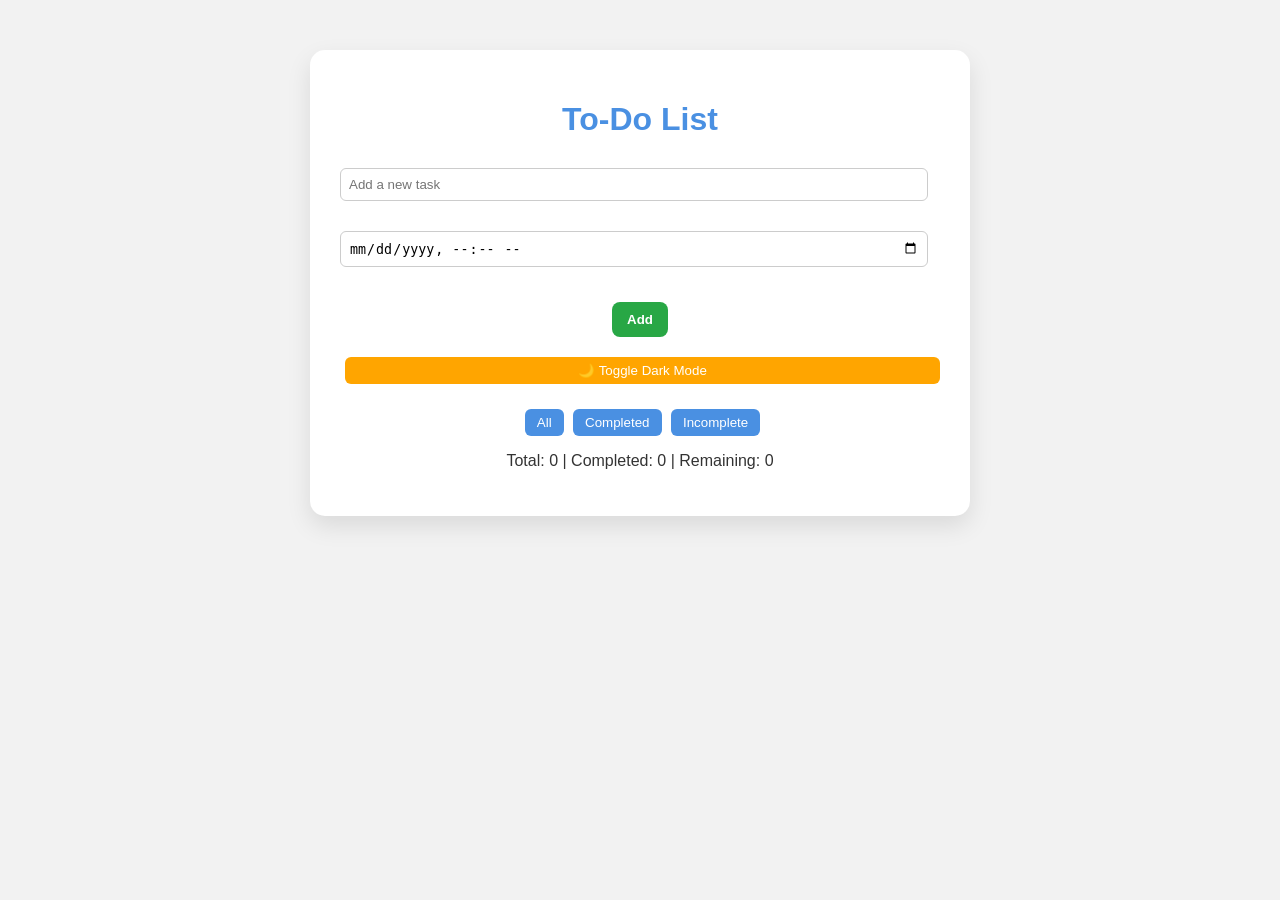
<file: index.html>
<!DOCTYPE html>
<html lang="en">
<head>
  <meta charset="UTF-8">
  <meta name="viewport" content="width=device-width, initial-scale=1.0">
  <title>Simple To-Do List</title>
  <link rel="stylesheet" type="text/css" href="style.css" />
      

</head>
<body>
  <div class="container">
    <h1>To-Do List</h1>
    <div style="display: flex; flex-direction: column; gap: 10px;">
      <input type="text" id="taskInput" placeholder="Add a new task">
      <input type="datetime-local" id="reminderTime">
      <button class="add" onclick="addTask()">Add</button>
      <button id="toggleModeBtn">🌙 Toggle Dark Mode</button>
      </div>
      <div style="margin-top: 15px; text-align: center;">
  <button onclick="filterTasks('all')">All</button>
  <button onclick="filterTasks('completed')">Completed</button>
  <button onclick="filterTasks('incomplete')">Incomplete</button>

  <audio id="reminderSound" src="voice/reminder.wav" preload="auto"></audio>

    </div>
    <ul id="taskList"></ul>
    <p id="taskCounter" style="text-align: center; margin-top: 10px;"></p>

  </div>
  <script>
  let allTasksElements = [];

  function addTask() {
    const taskInput = document.getElementById("taskInput");
    const taskText = taskInput.value.trim();
    if (taskText === "") return;
    const reminderInput = document.getElementById("reminderTime");
    const reminderTime = reminderInput.value; // ISO format

    renderTask(taskText, false, reminderTime);
    reminderInput.value = ""; // ✅ نمسح الحقل بعد الاستخدام
    saveTasks();
    updateTaskCounter();
    taskInput.value = "";
    

  }

  function renderTask(text, completed = false, reminderTime = null)
  {
    const li = document.createElement("li");
    const timeStamp = new Date().toLocaleString();
const taskTextNode = document.createElement("span");
taskTextNode.textContent = text;

const timeNode = document.createElement("small");
timeNode.textContent = `\n🕒 Added: ${timeStamp}`;
timeNode.style.display = "block";
timeNode.style.fontSize = "12px";
timeNode.classList.add("added-time");


li.innerHTML = ""; // نمسح النص القديم
li.appendChild(taskTextNode);
li.appendChild(timeNode);


    if (reminderTime) {
  const reminderNode = document.createElement("small");

  const formattedReminder = new Date(reminderTime).toLocaleString([], {
    year: "numeric",
    month: "short",
    day: "numeric",
    hour: "2-digit",
    minute: "2-digit"
  });

  reminderNode.textContent = `⏰ Reminder set for: ${formattedReminder}`;
  reminderNode.classList.add("reminder-text");
  li.appendChild(reminderNode);
}


    if (completed) li.classList.add("completed");

    li.addEventListener("click", function () {
      li.classList.toggle("completed");
      saveTasks();
      updateTaskCounter();
    });

    const editBtn = document.createElement("button");
    editBtn.textContent = "Edit";
    editBtn.className = "edit";
    editBtn.addEventListener("click", function (e) {
      e.stopPropagation();
      const newText = prompt("Edit your task:", li.firstChild.textContent);
      if (newText) {
        li.firstChild.textContent = newText;
        saveTasks();
        updateTaskCounter();
      }
    });
    
    if (reminderTime) {
  const now = new Date().getTime();
  const reminderDate = new Date(reminderTime).getTime();
  const delay = reminderDate - now;

  if (delay > 0) {
    setTimeout(() => {
      const sound = document.getElementById("reminderSound");
    sound.play();

    // لو عايزة جنب الصوت رسالة صغيرة
    console.log(`⏰ Reminder: ${text}`);
    }, delay);
  }
}

    const deleteBtn = document.createElement("button");
    deleteBtn.textContent = "Delete";
    deleteBtn.className = "delete";
    deleteBtn.addEventListener("click", function (e) {
      e.stopPropagation();
      li.remove();
      saveTasks();
      updateTaskCounter();
    });

    li.appendChild(editBtn);
    li.appendChild(deleteBtn);
    document.getElementById("taskList").appendChild(li);
    allTasksElements.push(li);
  }

  function saveTasks() {
    const tasks = [];
    document.querySelectorAll("#taskList li").forEach(li => {
      tasks.push({
        text: li.childNodes[0].textContent,
        completed: li.classList.contains("completed")
      });
    });
    localStorage.setItem("tasks", JSON.stringify(tasks));
  }

  function updateTaskCounter() {
    const allTasks = document.querySelectorAll("#taskList li");
    const completedTasks = document.querySelectorAll("#taskList li.completed");

    const total = allTasks.length;
    const completed = completedTasks.length;
    const remaining = total - completed;

    document.getElementById("taskCounter").textContent =
      `Total: ${total} | Completed: ${completed} | Remaining: ${remaining}`;
  }

  function filterTasks(type) {
    allTasksElements.forEach(li => {
      li.style.display = "flex";
      if (type === "completed" && !li.classList.contains("completed")) {
        li.style.display = "none";
      }
      if (type === "incomplete" && li.classList.contains("completed")) {
        li.style.display = "none";
      }
    });
  }

  window.onload = function () {
    const savedTasks = JSON.parse(localStorage.getItem("tasks")) || [];
    savedTasks.forEach(task => renderTask(task.text, task.completed));
    updateTaskCounter();
  };

  const toggleBtn = document.getElementById("toggleModeBtn");

toggleBtn.addEventListener("click", () => {
  document.body.classList.toggle("dark-mode");

  // نحفظ الاختيار في localStorage
  const isDark = document.body.classList.contains("dark-mode");
  localStorage.setItem("darkMode", isDark ? "enabled" : "disabled");
});

// نتحقق عند التحميل
window.onload = function () {
  const savedTasks = JSON.parse(localStorage.getItem("tasks")) || [];
  savedTasks.forEach(task => renderTask(task.text, task.completed));
  updateTaskCounter();

  // تطبيق الوضع الليلي لو متخزن
  if (localStorage.getItem("darkMode") === "enabled") {
    document.body.classList.add("dark-mode");
  }
};

</script>


</body>
</html>
</file>
<file: style.css>
/* 🌐 الصفحة العامة */
body {
  font-family: 'Segoe UI', Tahoma, Geneva, Verdana, sans-serif;
  background-color: #f2f2f2;
  color: #333;
  margin: 0;
  padding: 0;
  transition: background-color 0.4s ease, color 0.4s ease;
}

/* 🌙 الوضع الليلي */
.dark-mode {
  background-color: #1e1e1e;
  color: #e2e2e2;
}

.dark-mode .container {
  background-color: #2b2b2b;
}

.container {
  max-width: 600px;
  margin: 50px auto;
  background-color: #ffffff;
  padding: 30px;
  border-radius: 15px;
  box-shadow: 0 10px 25px rgba(0, 0, 0, 0.1);
  transition: background-color 0.4s ease;
}

/* 🖋️ عنوان */
h1 {
  text-align: center;
  color: #4a90e2;
  margin-bottom: 25px;
}

/* ✅ المهمة */
li {
  display: flex;
  justify-content: space-between;
  align-items: center;
  background: #e9f0f7;
  margin: 10px 0;
  padding: 10px 15px;
  border-radius: 10px;
  animation: fadeIn 0.4s ease;
  transition: background 0.3s ease;
}

li.completed {
  background: #d1ffd1;
  text-decoration: line-through;
  opacity: 0.8;
}

.dark-mode li {
  background: #3a3a3a;
}

small {
  display: block;
  font-size: 12px;
  color: #666;
  margin-top: 5px;
}

button {
  background-color: #4a90e2;
  color: #fff;
  border: none;
  padding: 6px 12px;
  margin-left: 5px;
  border-radius: 6px;
  cursor: pointer;
  transition: background 0.3s ease;
}

button:hover {
  background-color: #357ab8;
}

.dark-mode button {
  background-color: #5c7aff;
  color: #f1f1f1;
}

input[type="text"],
input[type="datetime-local"] {
  padding: 8px;
  margin: 5px 5px 15px 0;
  border: 1px solid #ccc;
  border-radius: 6px;
  width: calc(100% - 12px);
  box-sizing: border-box;
}

#toggleModeBtn {
  float: right;
  margin-bottom: 10px;
  background-color: #ffa500;
}

/* ✨ الأنيميشن */
@keyframes fadeIn {
  from {
    opacity: 0;
    transform: translateY(-10px);
  }

  to {
    opacity: 1;
    transform: translateY(0);
  }
}
.dark-mode small {
  color: #aaa;
}


/* الشكل العام للتنبيه */
.reminder-text {
  display: block;
  font-size: 12px;
  margin-top: 5px;
  color: #cc0000; /* افتراضي في الوضع العادي */
}

/* الشكل الخاص بالوضع الليلي */
.dark-mode .reminder-text {
  color: #ff9090; /* لون أهدى وأجمل */
}
.added-time {
  display: block;
  font-size: 12px;
  margin-top: 5px;
  color: #777;
}

.dark-mode .added-time {
  color: #bbb;
}
.add {
  background-color: #28a745;
  color: white;
  font-weight: bold;
  padding: 10px 15px;
  border-radius: 8px;
  margin: 10px auto;
  display: block;
  transition: transform 0.2s ease;
}

.add:hover {
  transform: scale(1.05);
}
</file>
